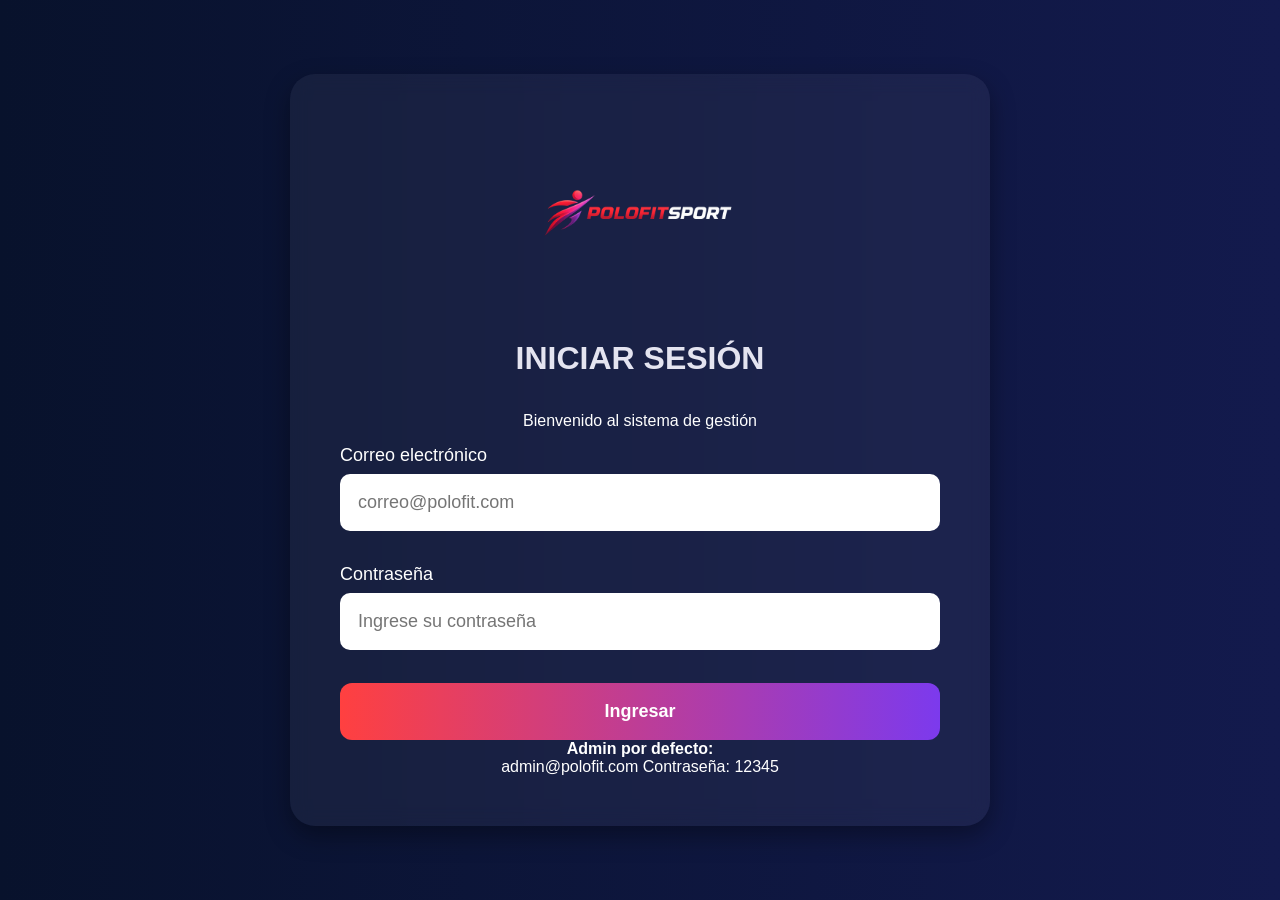
<file: index.html>
<!DOCTYPE html>
<html lang="es">

<head>

    <meta charset="UTF-8">

    <meta name="viewport"
          content="width=device-width, initial-scale=1.0">

    <title>Dashboard | POLOFITSPORT</title>

    <link rel="stylesheet"
          href="styles.css">

</head>

<body>

    <!-- =========================
         SIDEBAR
    ========================== -->

    <aside class="sidebar">

        <!-- LOGO -->
        <div class="logo">

            <img
                src="img/logo.png"
                alt="POLOFITSPORT"
            >

        </div>

        <!-- MENU -->
        <nav>

            <ul>

                <li class="active">

                    <a href="index.html">

                        📊 Dashboard

                    </a>

                </li>

                <li>

                    <a href="inventario.html">

                        📦 Inventario

                    </a>

                </li>

                <li>

                    <a href="usuarios.html">

                        👥 Usuarios

                    </a>

                </li>

                <li>

                    <a href="pedidos.html">

                        🛒 Pedidos

                    </a>

                </li>

            </ul>

        </nav>

        <!-- CERRAR SESION -->
        <div class="logout">

            <a href="#"
               onclick="cerrarSesion()">

               🚪 Cerrar sesión

            </a>

        </div>

    </aside>


    <!-- =========================
         MAIN
    ========================== -->

    <main class="main">

        <!-- TITULO -->
        <div class="top-dashboard">

            <div>

                <h1>
                    Dashboard
                </h1>

                <p class="subtitle">

                    Panel principal del sistema

                </p>

            </div>

            <!-- USUARIO ACTIVO -->
            <div class="usuario-activo"
                 id="usuarioActivo">
            </div>

        </div>


        <!-- =========================
             CARDS
        ========================== -->

        <section class="cards">

            <!-- PRODUCTOS -->
            <div class="card red">

                <div class="card-icon">
                    📦
                </div>

                <h3>
                    Productos
                </h3>

                <p id="totalProductos">
                    0
                </p>

            </div>

            <!-- CATEGORIAS -->
            <div class="card purple">

                <div class="card-icon">
                    🏷️
                </div>

                <h3>
                    Categorías
                </h3>

                <p id="totalCategorias">
                    0
                </p>

            </div>

            <!-- PEDIDOS -->
            <div class="card blue">

                <div class="card-icon">
                    🛒
                </div>

                <h3>
                    Pedidos
                </h3>

                <p id="totalPedidos">
                    0
                </p>

            </div>

            <!-- VENTAS -->
            <div class="card green">

                <div class="card-icon">
                    💰
                </div>

                <h3>
                    Ventas
                </h3>

                <p id="totalVentas">
                    $0
                </p>

            </div>

        </section>


        <!-- =========================
             RESUMEN INVENTARIO
        ========================== -->

        <section class="resumen-inventario">

            <!-- TITULO -->
            <div class="titulo-seccion">

                <h2>

                    Productos recientes

                </h2>

            </div>

            <!-- BUSCADOR -->
            <div class="buscador">

                <input
                    type="text"
                    id="buscadorProductos"
                    placeholder="🔍 Buscar producto..."
                    onkeyup="buscarProductos()"
                >

            </div>

            <!-- TABLA -->
            <div class="table-container">

                <div
                    class="table"
                    id="tablaResumen">
                </div>

            </div>

        </section>

    </main>

    <!-- SCRIPT -->
    <script src="script.js"></script>

</body>

</html>
</file>
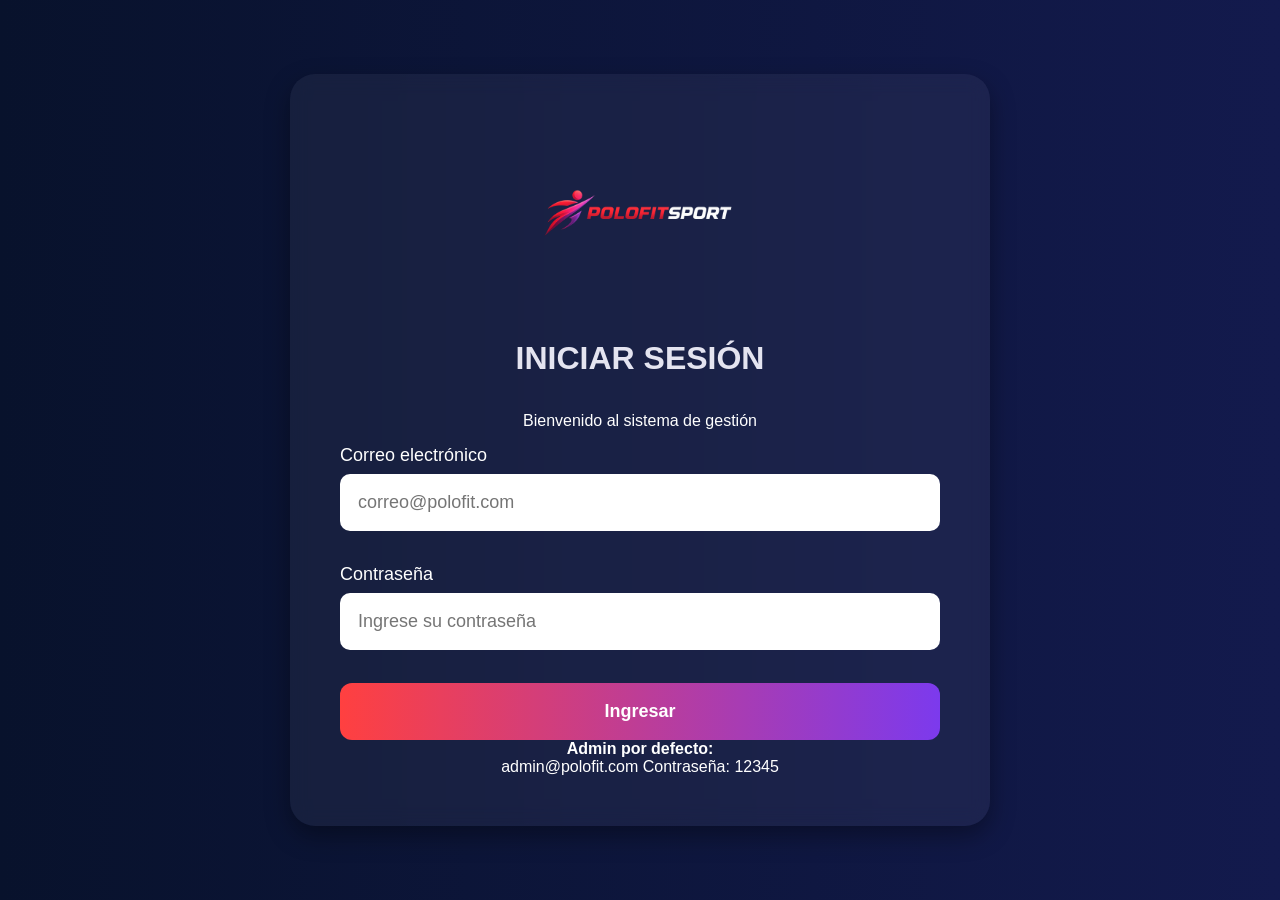
<file: inventario.html>
<!DOCTYPE html>
<html lang="es">

<head>

    <meta charset="UTF-8">

    <meta name="viewport"
          content="width=device-width, initial-scale=1.0">

    <title>Inventario | POLOFITSPORT</title>

    <link rel="stylesheet"
          href="styles.css">

</head>

<body>

    <!-- =========================
         SIDEBAR
    ========================== -->

    <aside class="sidebar">

        <!-- LOGO -->
        <div class="logo">

            <img
                src="img/logo.png"
                alt="POLOFITSPORT"
            >

        </div>

        <!-- MENU -->
        <nav>

            <ul>

                <li>

                    <a href="index.html">

                        📊 Dashboard

                    </a>

                </li>

                <li class="active">

                    <a href="inventario.html">

                        📦 Inventario

                    </a>

                </li>

                <li>

                    <a href="usuarios.html">

                        👥 Usuarios

                    </a>

                </li>

                <li>

                    <a href="pedidos.html">

                        🛒 Pedidos

                    </a>

                </li>

            </ul>

        </nav>

        <!-- CERRAR SESION -->
        <div class="logout">

            <a href="#"
               onclick="cerrarSesion()">

                🚪 Cerrar sesión

            </a>

        </div>

    </aside>


    <!-- =========================
         MAIN
    ========================== -->

    <main class="main">

        <!-- TITULO -->
        <div class="top-dashboard">

            <div>

                <h1>

                    Inventario

                </h1>

                <p class="subtitle">

                    Gestión completa de productos

                </p>

            </div>

            <!-- USUARIO ACTIVO -->
            <div class="usuario-activo"
                 id="usuarioActivo">
            </div>

        </div>


        <!-- =========================
             BARRA SUPERIOR
        ========================== -->

        <div class="barra-superior">

            <!-- BUSCADOR -->
            <div class="buscador buscador-inventario">

                <input
                    type="text"
                    id="buscadorInventario"
                    placeholder="🔍 Buscar producto..."
                    onkeyup="buscarProductos()"
                >

            </div>

            <!-- BOTON -->
            <button
                class="btn-agregar"
                onclick="abrirModalProducto()"
            >

                + Nuevo Producto

            </button>

        </div>


        <!-- =========================
             TABLA INVENTARIO
        ========================== -->

        <section class="inventario-section">

            <div class="table-container">

                <div
                    class="table"
                    id="tablaInventario">

                    <!-- CONTENIDO DINAMICO -->

                </div>

            </div>

        </section>

    </main>


    <!-- =========================
         MODAL PRODUCTO
    ========================== -->

    <div class="modal"
         id="modalProducto">

        <div class="panel-producto">

            <!-- TITULO -->
            <h1 id="tituloModal">

                NUEVO PRODUCTO

            </h1>

            <!-- FORMULARIO -->
            <div class="form-grid">

                <!-- NOMBRE -->
                <div class="input-group">

                    <label>

                        Nombre del producto

                    </label>

                    <input
                        type="text"
                        id="nombreProducto"
                        placeholder="Ej: Camiseta deportiva"
                    >

                </div>


                <!-- CATEGORIA -->
                <div class="input-group">

                    <label>

                        Categoría

                    </label>

                    <select id="categoriaProducto">

                        <option>
                            Seleccione Categoria
                        </option>

                        <option>
                            Camisas
                        </option>

                        <option>
                            Pantalones
                        </option>

                        <option>
                            Calzado
                        </option>

                        <option>
                            Accesorios
                        </option>

                    </select>

                </div>


                <!-- PRECIO -->
                <div class="input-group">

                    <label>

                        Precio

                    </label>

                    <input
                        type="number"
                        id="precioProducto"
                        placeholder="$ Precio"
                    >

                </div>


                <!-- STOCK -->
                <div class="input-group">

                    <label>

                        Stock

                    </label>

                    <input
                        type="number"
                        id="stockProducto"
                        placeholder="Cantidad disponible"
                    >

                </div>

            </div>


            <!-- BOTONES -->
            <div class="acciones-modal">

                <!-- CANCELAR -->
                <button
                    class="btn-cancelar"
                    onclick="cerrarModal('modalProducto')"
                >

                    Cancelar

                </button>

                <!-- GUARDAR -->
                <button
                    class="btn-guardar"
                    onclick="guardarProducto()"
                >

                    Guardar Producto

                </button>

            </div>

        </div>

    </div>

    <!-- SCRIPT -->
    <script src="script.js"></script>

</body>

</html>
</file>
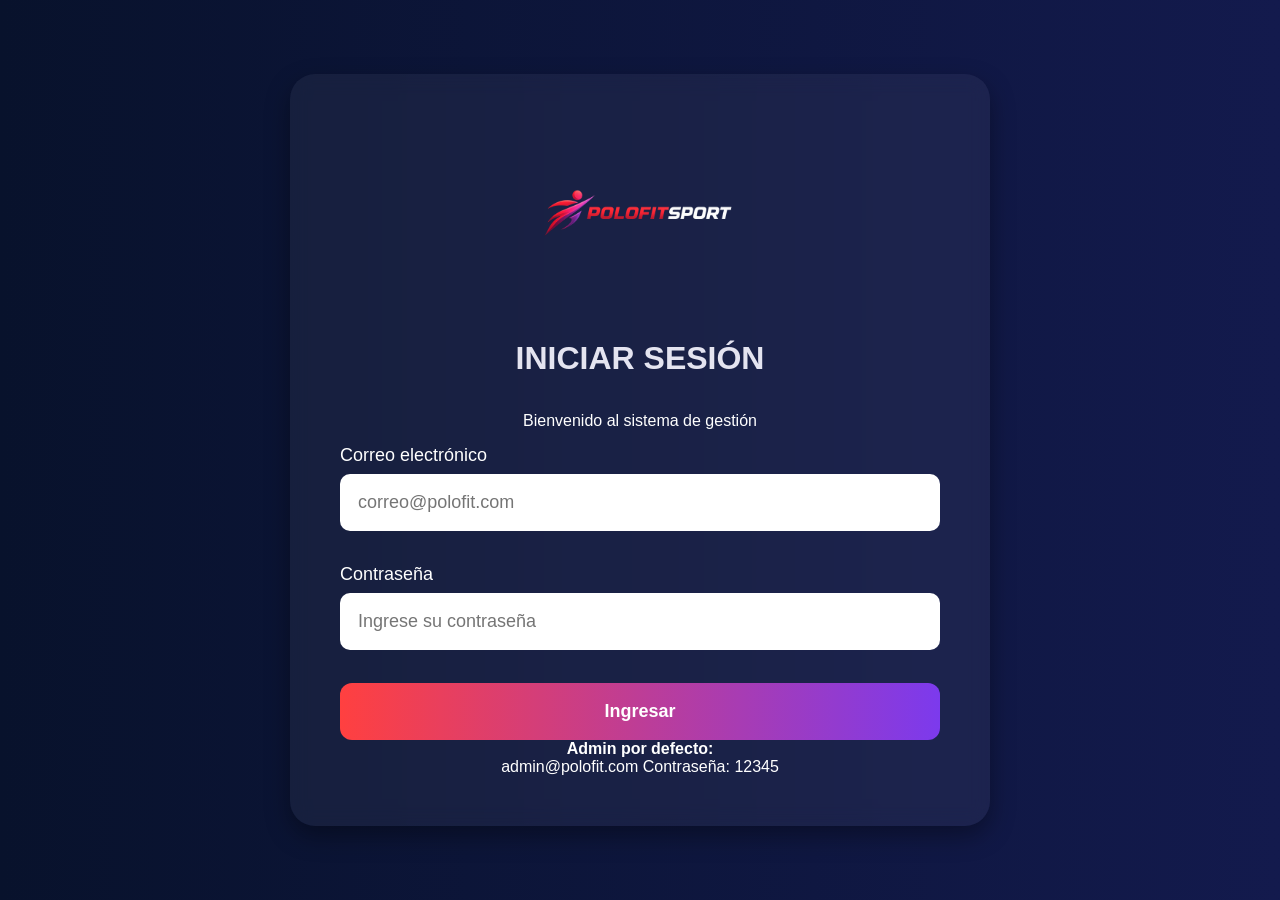
<file: login.html>
<!DOCTYPE html>
<html lang="es">

<head>

    <meta charset="UTF-8">

    <meta name="viewport"
          content="width=device-width, initial-scale=1.0">

    <title>Login | POLOFITSPORT</title>

    <link rel="stylesheet"
          href="styles.css">

</head>

<body class="login-body">

    <!-- =========================
         LOGIN BOX
    ========================== -->

    <div class="login-box">

        <!-- LOGO -->
        <div class="logo-login">

            <img
                src="img/logo.png"
                alt="POLOFITSPORT"
            >

        </div>

        <!-- TITULO -->
        <h2>

            INICIAR SESIÓN

        </h2>

        <p class="login-subtitle">

            Bienvenido al sistema de gestión

        </p>


        <!-- =========================
             FORMULARIO
        ========================== -->

        <form
            class="login-form"
            onsubmit="event.preventDefault(); login();"
        >

            <!-- CORREO -->
            <div class="input-group">

                <label>

                    Correo electrónico

                </label>

                <input
                    type="email"
                    id="correo"
                    placeholder="correo@polofit.com"
                    autocomplete="email"
                    required
                >

            </div>


            <!-- CONTRASEÑA -->
            <div class="input-group">

                <label>

                    Contraseña

                </label>

                <input
                    type="password"
                    id="clave"
                    placeholder="Ingrese su contraseña"
                    autocomplete="current-password"
                    required
                >

            </div>


            <!-- BOTON -->
            <button
                type="submit"
                class="btn-login"
            >

                Ingresar

            </button>

        </form>


        <!-- =========================
             INFO ADMIN
        ========================== -->

        <div class="login-info">

            <p>

                <strong>Admin por defecto:</strong>

            </p>

            <span>

                admin@polofit.com

            </span>

            <span>

                Contraseña: 12345

            </span>

        </div>

    </div>

    <!-- SCRIPT -->
    <script src="script.js"></script>

</body>

</html>
</file>
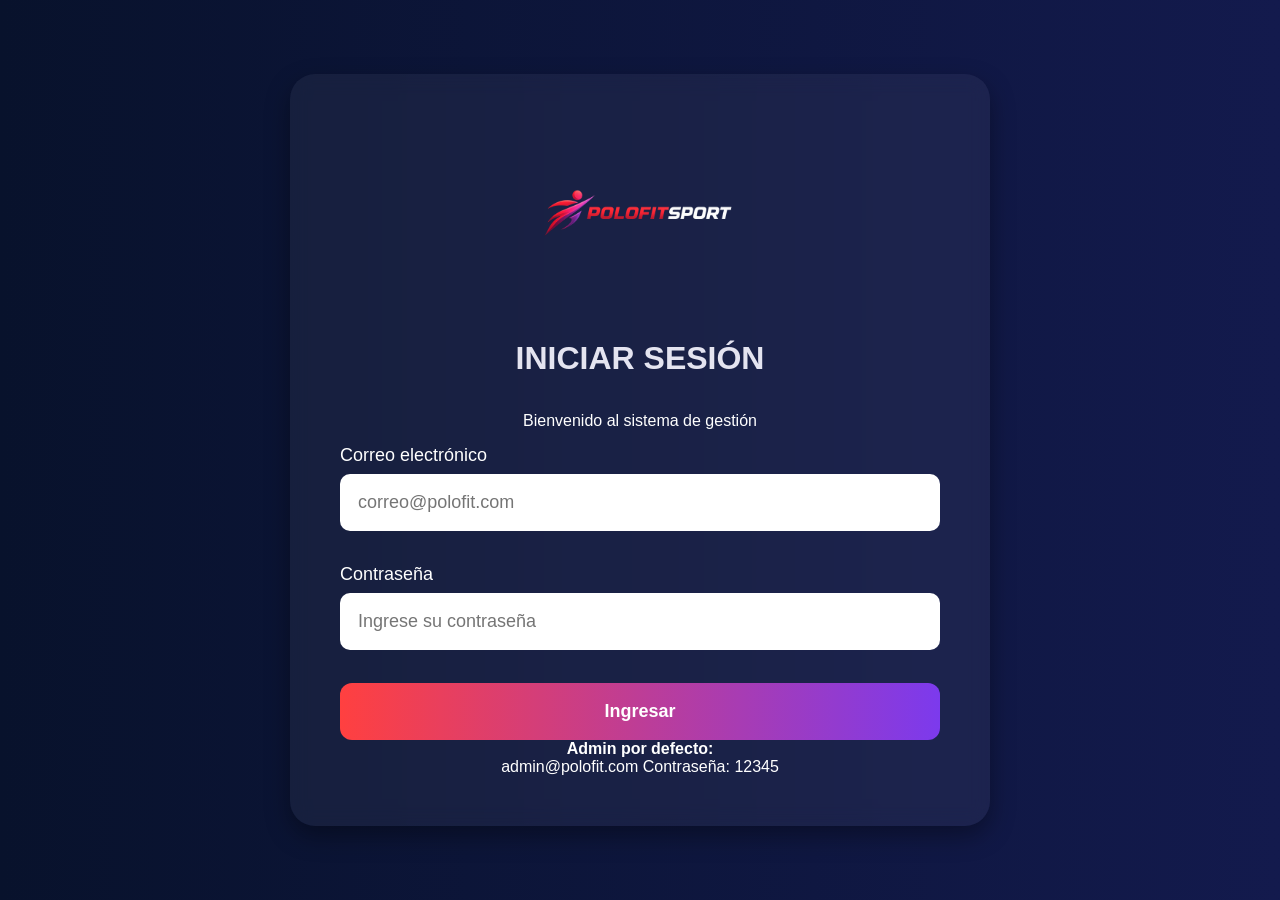
<file: pedidos.html>
<!DOCTYPE html>
<html lang="es">

<head>

    <meta charset="UTF-8">

    <meta name="viewport"
          content="width=device-width, initial-scale=1.0">

    <title>Pedidos | POLOFITSPORT</title>

    <link rel="stylesheet"
          href="styles.css">

</head>

<body>

    <!-- =========================
         SIDEBAR
    ========================== -->

    <div class="sidebar">

        <!-- LOGO -->
        <div class="logo">

            <img
                src="img/logo.png"
                alt="POLOFITSPORT"
            >

        </div>

        <!-- MENU -->
        <ul>

            <li>
                <a href="index.html">
                    Dashboard
                </a>
            </li>

            <li>
                <a href="inventario.html">
                    Inventario
                </a>
            </li>

            <li>
                <a href="usuarios.html">
                    Usuarios
                </a>
            </li>

            <li class="active">
                <a href="pedidos.html">
                    Pedidos
                </a>
            </li>

        </ul>

        <!-- CERRAR SESION -->
        <div class="logout">

            <a
                href="javascript:void(0)"
                onclick="cerrarSesion()"
            >

                Cerrar sesión

            </a>

        </div>

    </div>


    <!-- =========================
         MAIN
    ========================== -->

    <div class="main">

        <!-- TITULO -->
        <h1>

            Pedidos

        </h1>

        <!-- USUARIO ACTIVO -->
        <div class="usuario-activo"
             id="usuarioActivo">
        </div>

        <!-- SUBTITULO -->
        <p class="subtitle">

            Gestión y control de pedidos

        </p>


        <!-- =========================
             BARRA SUPERIOR
        ========================== -->

        <div class="barra-superior">

            <button
                class="btn-agregar"
                onclick="abrirModalPedido()"
            >

                + Nuevo Pedido

            </button>

        </div>


        <!-- =========================
             BUSCADOR
        ========================== -->

        <div class="buscador">

            <input
                type="text"
                id="buscadorPedidos"
                placeholder="Buscar pedido..."
                onkeyup="buscarPedidos()"
            >

        </div>


        <!-- =========================
             TABLA
        ========================== -->

        <div
            class="table"
            id="tablaPedidos"
        >

            <div class="row header">

                <span>Cliente</span>

                <span>Producto</span>

                <span>Cantidad</span>

                <span>Total</span>

                <span>Acción</span>

            </div>

        </div>

    </div>


    <!-- =========================
         MODAL PEDIDO
    ========================== -->

    <div
        class="modal"
        id="modalPedido"
    >

        <div class="panel-producto">

            <!-- TITULO -->
            <h1 id="tituloPedido">

                NUEVO PEDIDO

            </h1>


            <!-- CLIENTE -->
            <label>

                Cliente

            </label>

            <input
                type="text"
                id="clientePedido"
                placeholder="Nombre del cliente"
            >


            <!-- PRODUCTO -->
            <label>

                Producto

            </label>

            <select
                id="productoPedido"
                onchange="calcularTotalPedido()"
            >

                <option>

                    Cargando productos...

                </option>

            </select>


            <!-- CANTIDAD -->
            <label>

                Cantidad

            </label>

            <input
                type="number"
                id="cantidadPedido"
                placeholder="Cantidad"
                oninput="calcularTotalPedido()"
            >


            <!-- TOTAL -->
            <label>

                Total

            </label>

            <input
                type="number"
                id="totalPedido"
                placeholder="Total"
                readonly
            >


            <!-- BOTONES -->
            <div class="acciones-modal">

                <button
                    class="btn-guardar"
                    onclick="guardarPedido()"
                >

                    GUARDAR PEDIDO

                </button>

            </div>

        </div>

    </div>


    <!-- SCRIPT -->
    <script src="script.js"></script>

</body>

</html>
</file>
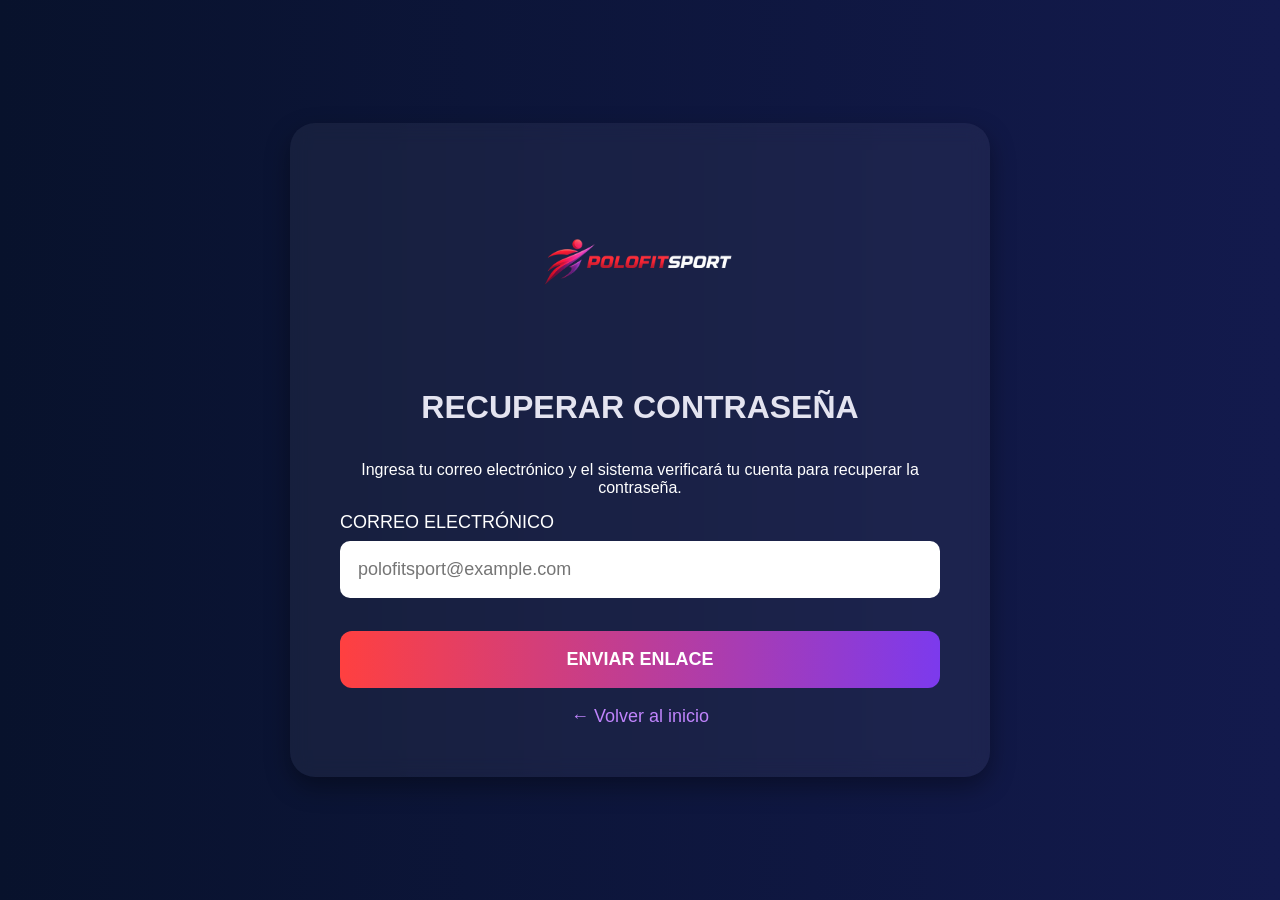
<file: recuperar.html>
<!DOCTYPE html>
<html lang="es">

<head>

    <meta charset="UTF-8">

    <meta name="viewport"
          content="width=device-width, initial-scale=1.0">

    <title>
        Recuperar Contraseña | POLOFITSPORT
    </title>

    <link rel="stylesheet"
          href="styles.css">

</head>

<body class="login-body">

    <!-- =========================
         CAJA PRINCIPAL
    ========================== -->

    <div class="login-box">

        <!-- LOGO -->
        <div class="logo-login">

            <img
                src="img/logo.png"
                alt="POLOFITSPORT"
            >

        </div>


        <!-- TITULO -->
        <h2>

            RECUPERAR CONTRASEÑA

        </h2>


        <!-- TEXTO -->
        <p class="texto-recuperar">

            Ingresa tu correo electrónico y el sistema
            verificará tu cuenta para recuperar la contraseña.

        </p>


        <!-- CORREO -->
        <label>

            CORREO ELECTRÓNICO

        </label>

        <input
            type="email"
            id="correoRecuperacion"
            placeholder="polofitsport@example.com"
        >


        <!-- BOTON -->
        <button
            onclick="recuperarClave()"
        >

            ENVIAR ENLACE

        </button>


        <!-- VOLVER -->
        <a href="login.html">

            ← Volver al inicio

        </a>

    </div>


    <!-- JAVASCRIPT -->
    <script src="script.js"></script>

</body>

</html>
</file>
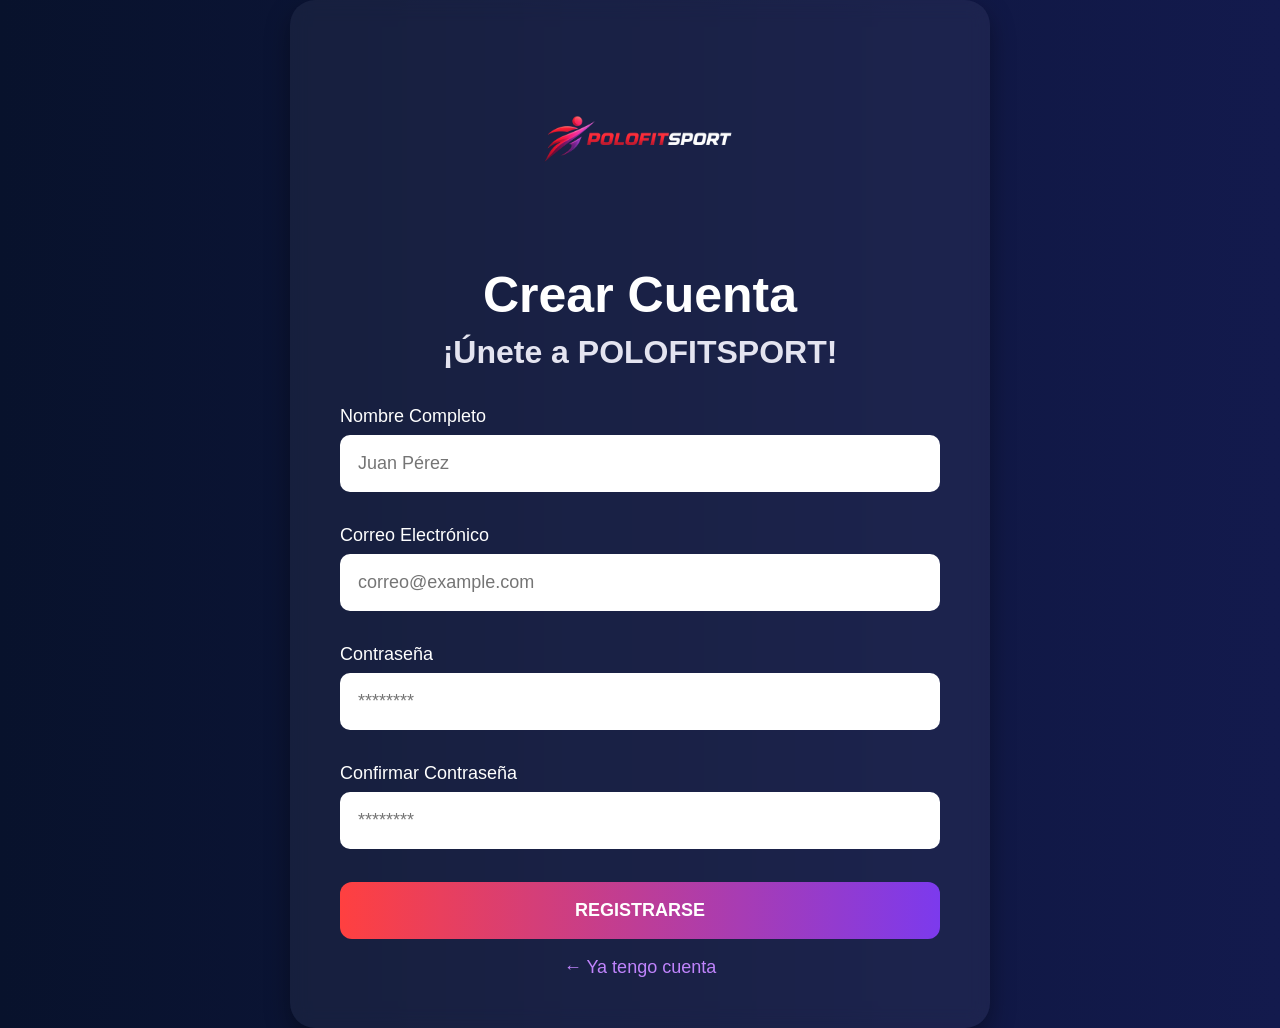
<file: registro.html>
<!DOCTYPE html>
<html lang="es">

<head>

    <meta charset="UTF-8">

    <meta name="viewport"
          content="width=device-width, initial-scale=1.0">

    <title>
        Registro | POLOFITSPORT
    </title>

    <link rel="stylesheet"
          href="styles.css">

</head>

<body class="login-body">

    <!-- =========================
         CAJA REGISTRO
    ========================== -->

    <div class="login-box">

        <!-- LOGO -->
        <div class="logo-login">

            <img
                src="img/logo.png"
                alt="POLOFITSPORT"
            >

        </div>


        <!-- TITULO -->
        <h1>

            Crear Cuenta

        </h1>


        <!-- SUBTITULO -->
        <h2>

            ¡Únete a POLOFITSPORT!

        </h2>


        <!-- NOMBRE -->
        <label for="nombreRegistro">

            Nombre Completo

        </label>

        <input
            type="text"
            id="nombreRegistro"
            placeholder="Juan Pérez"
        >


        <!-- CORREO -->
        <label for="correoRegistro">

            Correo Electrónico

        </label>

        <input
            type="email"
            id="correoRegistro"
            placeholder="correo@example.com"
        >


        <!-- CONTRASEÑA -->
        <label for="claveRegistro">

            Contraseña

        </label>

        <input
            type="password"
            id="claveRegistro"
            placeholder="********"
        >


        <!-- CONFIRMAR -->
        <label for="confirmarClave">

            Confirmar Contraseña

        </label>

        <input
            type="password"
            id="confirmarClave"
            placeholder="********"
        >


        <!-- BOTON -->
        <button
            onclick="registrarUsuario()"
        >

            REGISTRARSE

        </button>


        <!-- LOGIN -->
        <a href="login.html">

            ← Ya tengo cuenta

        </a>

    </div>


    <!-- JAVASCRIPT -->
    <script src="script.js"></script>

</body>

</html>
</file>
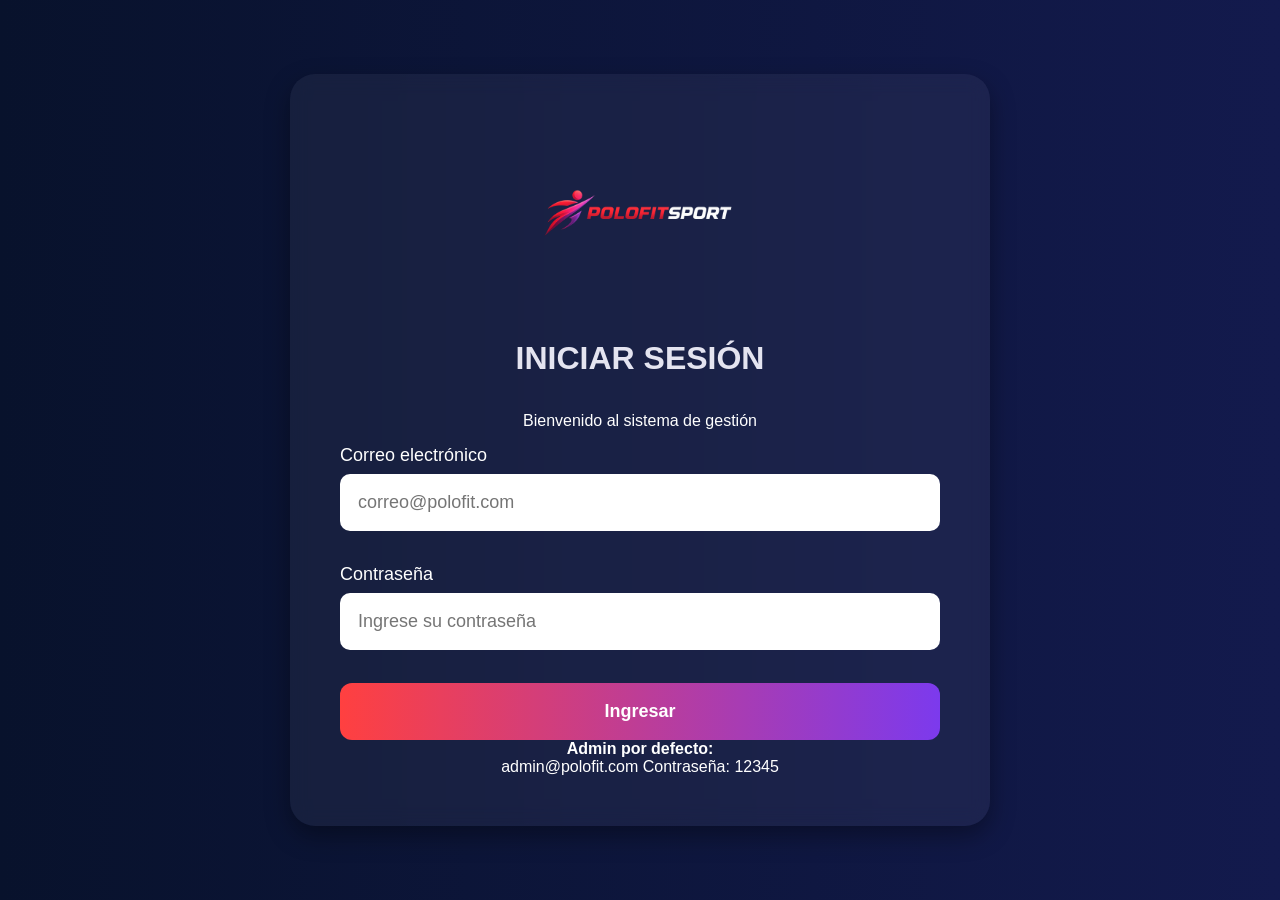
<file: usuarios.html>
<!DOCTYPE html>
<html lang="es">

<head>

    <meta charset="UTF-8">

    <meta name="viewport"
          content="width=device-width, initial-scale=1.0">

    <title>
        Usuarios | POLOFITSPORT
    </title>

    <link rel="stylesheet"
          href="styles.css">

</head>

<body>

    <!-- =========================
         SIDEBAR
    ========================== -->

    <div class="sidebar">

        <!-- LOGO -->
        <div class="logo">

            <img
                src="img/logo.png"
                alt="POLOFITSPORT"
            >

        </div>


        <!-- MENU -->
        <ul>

            <li>
                <a href="index.html">
                    Dashboard
                </a>
            </li>

            <li>
                <a href="inventario.html">
                    Inventario
                </a>
            </li>

            <li class="active">
                <a href="usuarios.html">
                    Usuarios
                </a>
            </li>

            <li>
                <a href="pedidos.html">
                    Pedidos
                </a>
            </li>

        </ul>


        <!-- CERRAR SESION -->
        <div class="logout">

            <a
                href="javascript:void(0)"
                onclick="cerrarSesion()"
            >

                Cerrar sesión

            </a>

        </div>

    </div>


    <!-- =========================
         MAIN
    ========================== -->

    <div class="main">

        <!-- TITULO -->
        <h1>

            Usuarios

        </h1>


        <!-- USUARIO ACTIVO -->
        <div class="usuario-activo"
             id="usuarioActivo">
        </div>


        <!-- SUBTITULO -->
        <p class="subtitle">

            Gestión de usuarios del sistema

        </p>


        <!-- =========================
             BARRA SUPERIOR
        ========================== -->

        <div class="barra-superior">

            <button
                class="btn-agregar"
                onclick="abrirModalUsuario()"
            >

                + Nuevo Usuario

            </button>

        </div>


        <!-- =========================
             BUSCADOR
        ========================== -->

        <div class="buscador">

            <input
                type="text"
                id="buscadorUsuarios"
                placeholder="Buscar usuario..."
                onkeyup="buscarUsuarios()"
            >

        </div>


        <!-- =========================
             TABLA
        ========================== -->

        <div
            class="table"
            id="tablaUsuarios"
        >

            <div class="row header">

                <span>Nombre</span>

                <span>Correo</span>

                <span>Rol</span>

                <span>Acción</span>

            </div>

        </div>

    </div>


    <!-- =========================
         MODAL USUARIO
    ========================== -->

    <div
        class="modal"
        id="modalUsuario"
    >

        <div class="panel-producto">

            <!-- TITULO -->
            <h1 id="tituloModalUsuario">

                NUEVO USUARIO

            </h1>


            <!-- NOMBRE -->
            <label>

                Nombre Completo

            </label>

            <input
                type="text"
                id="nombreUsuario"
                placeholder="Nombre completo"
            >


            <!-- CORREO -->
            <label>

                Correo Electrónico

            </label>

            <input
                type="email"
                id="correoUsuario"
                placeholder="correo@ejemplo.com"
            >


            <!-- CLAVE -->
            <label>

                Contraseña

            </label>

            <input
                type="password"
                id="claveUsuario"
                placeholder="********"
            >


            <!-- ROL -->
            <label>

                Rol

            </label>

            <select id="rolUsuario">

                <option>

                    Seleccione Rol

                </option>

                <option>

                    Admin

                </option>

                <option>

                    Vendedor

                </option>

                <option>

                    Bodega

                </option>

            </select>


            <!-- BOTON -->
            <div class="acciones-modal">

                <button
                    class="btn-guardar"
                    onclick="guardarUsuario()"
                >

                    GUARDAR USUARIO

                </button>

            </div>

        </div>

    </div>


    <!-- JAVASCRIPT -->
    <script src="script.js"></script>

</body>

</html>
</file>
<file: styles.css>
/* ======================================================
   RESET
====================================================== */

*{
    margin:0;
    padding:0;
    box-sizing:border-box;
    font-family:Arial, Helvetica, sans-serif;
}


/* ======================================================
   BODY
====================================================== */

body{

    display:flex;

    min-height:100vh;

    background:linear-gradient(
        to right,
        #08122c,
        #131a4d
    );

    color:white;

    overflow-x:hidden;
}


/* ======================================================
   SIDEBAR
====================================================== */

.sidebar{

    width:320px;

    height:100vh;

    background:rgba(255,255,255,0.04);

    padding:35px 20px;

    position:fixed;

    left:0;

    top:0;

    backdrop-filter:blur(8px);

    border-right:1px solid rgba(255,255,255,0.05);
}


/* ======================================================
   LOGO
====================================================== */

.logo{

    width:100%;

    display:flex;

    justify-content:center;

    align-items:center;

    margin-bottom:55px;
}

.logo img{

    width:100%;

    max-width:260px;

    object-fit:contain;

    transition:0.3s;

    filter:
        drop-shadow(0 0 12px rgba(255,64,64,0.40))
        drop-shadow(0 0 25px rgba(124,58,237,0.35));
}

.logo img:hover{

    transform:scale(1.05);
}


/* ======================================================
   MENU
====================================================== */

.sidebar ul{

    list-style:none;
}

.sidebar li{

    margin:18px 0;

    border-radius:12px;

    overflow:hidden;

    transition:0.3s;
}

.sidebar li a{

    display:block;

    padding:18px 25px;

    text-decoration:none;

    color:white;

    font-size:22px;

    font-weight:bold;

    transition:0.3s;
}

.sidebar li.active{

    background:linear-gradient(
        to right,
        #ff4040,
        #7c3aed
    );
}

.sidebar li:hover{

    background:rgba(255,255,255,0.08);

    transform:translateX(6px);
}


/* ======================================================
   LOGOUT
====================================================== */

.logout{

    position:absolute;

    bottom:40px;

    left:20px;
}

.logout a{

    color:white;

    text-decoration:none;

    font-size:20px;

    font-weight:bold;
}


/* ======================================================
   MAIN
====================================================== */

.main{

    margin-left:320px;

    width:calc(100% - 320px);

    padding:45px;
}

.main h1{

    font-size:62px;

    font-style:italic;

    margin-bottom:10px;
}

.subtitle{

    font-size:24px;

    color:#b4b4c7;

    margin-bottom:40px;
}


/* ======================================================
   USUARIO ACTIVO
====================================================== */

.usuario-activo{

    display:flex;

    justify-content:flex-end;

    margin-bottom:20px;
}

.usuario-box{

    background:rgba(255,255,255,0.08);

    border:1px solid rgba(255,255,255,0.08);

    padding:12px 20px;

    border-radius:14px;

    font-size:17px;

    font-weight:bold;

    backdrop-filter:blur(8px);

    box-shadow:0 5px 15px rgba(0,0,0,0.2);
}

.usuario-box span{

    color:#c084fc;
}


/* ======================================================
   CARDS
====================================================== */

.cards{

    display:flex;

    gap:25px;

    margin-bottom:50px;

    flex-wrap:wrap;
}

.card{

    flex:1;

    min-width:220px;

    padding:35px;

    border-radius:24px;

    box-shadow:0 10px 25px rgba(0,0,0,0.25);

    transition:0.3s;
}

.card:hover{

    transform:translateY(-5px);
}

.card h3{

    font-size:24px;

    margin-bottom:18px;
}

.card p{

    font-size:48px;

    font-weight:bold;
}


/* ======================================================
   COLORES CARDS
====================================================== */

.red{

    background:linear-gradient(
        to right,
        #ff4040,
        #b91c1c
    );
}

.purple{

    background:linear-gradient(
        to right,
        #7c3aed,
        #9333ea
    );
}

.blue{

    background:linear-gradient(
        to right,
        #2563eb,
        #1d4ed8
    );
}

.green{

    background:linear-gradient(
        to right,
        #00c853,
        #009624
    );
}


/* ======================================================
   BUSCADOR
====================================================== */

.buscador{

    width:100%;

    margin-bottom:20px;
}

.buscador input{

    width:100%;

    padding:18px 22px;

    border:none;

    border-radius:15px;

    outline:none;

    font-size:18px;

    background:rgba(255,255,255,0.08);

    color:white;

    backdrop-filter:blur(10px);

    transition:0.3s;

    box-shadow:
        0 5px 15px rgba(0,0,0,0.20);
}

.buscador input::placeholder{

    color:#cbd5e1;
}

.buscador input:focus{

    background:rgba(255,255,255,0.12);

    box-shadow:
        0 0 0 2px #7c3aed,
        0 8px 25px rgba(124,58,237,0.30);
}


/* ======================================================
   TABLAS
====================================================== */

.table{

    width:100%;

    background:#f1f5f9;

    border-radius:22px;

    overflow:hidden;

    color:black;

    box-shadow:0 10px 25px rgba(0,0,0,0.25);
}

.row{

    display:grid;

    grid-template-columns:
    2fr 1fr 1fr 1fr 1fr;

    align-items:center;

    padding:24px;

    font-size:20px;

    border-bottom:1px solid #dbe3ec;

    transition:0.3s;
}

.row:hover{

    background:#e7edf5;
}

.header{

    background:linear-gradient(
        to right,
        #ff4040,
        #7c3aed
    );

    color:white;

    font-weight:bold;

    font-size:22px;
}

.row:last-child{

    border-bottom:none;
}


/* ======================================================
   TABLAS ESPECIFICAS
====================================================== */

#tablaUsuarios .row{

    grid-template-columns:
    2fr 2fr 1fr 1fr;
}

#tablaPedidos .row{

    grid-template-columns:
    2fr 2fr 1fr 1fr 1fr;
}

#tablaResumen .row{

    grid-template-columns:
    2fr 1fr 1fr 1fr;
}


/* ======================================================
   BOTONES
====================================================== */

.barra-superior{

    display:flex;

    justify-content:flex-end;

    margin-bottom:25px;
}

.btn-agregar,
.btn-guardar{

    padding:16px 25px;

    border:none;

    border-radius:12px;

    font-size:18px;

    font-weight:bold;

    cursor:pointer;

    color:white;

    transition:0.3s;

    background:linear-gradient(
        to right,
        #ff4040,
        #7c3aed
    );

    box-shadow:0 5px 15px rgba(0,0,0,0.20);
}

.btn-agregar:hover,
.btn-guardar:hover{

    transform:scale(1.03);

    opacity:0.92;
}


/* ======================================================
   BOTONES TABLA
====================================================== */

.acciones{

    display:flex;

    gap:10px;
}

.btn-tabla{

    border:none;

    padding:10px 14px;

    border-radius:8px;

    cursor:pointer;

    color:white;

    font-size:17px;

    transition:0.3s;
}

.btn-tabla:hover{

    transform:scale(1.08);
}

.btn-tabla.editar{

    background:linear-gradient(
        to right,
        #2563eb,
        #1d4ed8
    );
}

.btn-tabla.eliminar{

    background:linear-gradient(
        to right,
        #dc2626,
        #991b1b
    );
}


/* ======================================================
   MODAL
====================================================== */

.modal{

    display:none;

    position:fixed;

    top:0;

    left:0;

    width:100%;

    height:100%;

    background:rgba(5,17,51,0.85);

    justify-content:center;

    align-items:center;

    z-index:999;

    backdrop-filter:blur(5px);
}

.modal.activo{

    display:flex;
}


/* ======================================================
   PANEL MODAL
====================================================== */

.panel-producto{

    width:900px;

    max-width:95%;

    background:linear-gradient(
        to right,
        #e8e8e8,
        #cfcfcf
    );

    padding:50px;

    border-radius:24px;

    color:black;

    box-shadow:0 15px 35px rgba(0,0,0,0.35);
}

.panel-producto h1{

    text-align:center;

    font-size:45px;

    margin-bottom:35px;

    font-style:italic;
}

.panel-producto label{

    display:block;

    margin-bottom:8px;

    margin-top:15px;

    font-size:20px;

    font-weight:bold;
}

.panel-producto input,
.panel-producto select{

    width:100%;

    padding:18px;

    border-radius:10px;

    border:1px solid #7d5cff;

    outline:none;

    font-size:18px;

    margin-bottom:15px;
}

.panel-producto input:focus,
.panel-producto select:focus{

    border:2px solid #7c3aed;
}


/* ======================================================
   LOGIN
====================================================== */

.login-body{

    background:linear-gradient(
        to right,
        #08122c,
        #131a4d
    );

    display:flex;

    justify-content:center;

    align-items:center;

    min-height:100vh;
}

.login-box{

    width:700px;

    max-width:95%;

    background:rgba(255,255,255,0.05);

    padding:50px;

    border-radius:25px;

    text-align:center;

    backdrop-filter:blur(10px);

    box-shadow:0 10px 25px rgba(0,0,0,0.35);
}

.logo-login{

    margin-bottom:25px;
}

.logo-login img{

    width:280px;

    max-width:100%;
}

.login-box h1{

    font-size:50px;

    margin-bottom:10px;
}

.login-box h2{

    font-size:32px;

    margin-bottom:35px;

    color:#e4e4f0;
}

.login-box label{

    display:block;

    text-align:left;

    margin-bottom:8px;

    margin-top:15px;

    font-size:18px;
}

.login-box input,
.login-box select{

    width:100%;

    padding:18px;

    border:none;

    border-radius:10px;

    margin-bottom:18px;

    font-size:18px;

    outline:none;
}

.login-box button{

    width:100%;

    padding:18px;

    margin-top:15px;

    border:none;

    border-radius:12px;

    background:linear-gradient(
        to right,
        #ff4040,
        #7c3aed
    );

    color:white;

    font-size:18px;

    font-weight:bold;

    cursor:pointer;

    transition:0.3s;
}

.login-box button:hover{

    transform:scale(1.02);
}

.login-box a{

    display:block;

    margin-top:18px;

    color:#c084fc;

    text-decoration:none;

    font-size:18px;
}


/* ======================================================
   RESPONSIVE
====================================================== */

@media(max-width:1100px){

    .sidebar{

        width:260px;
    }

    .main{

        margin-left:260px;

        width:calc(100% - 260px);
    }

    .main h1{

        font-size:45px;
    }

    .row{

        font-size:16px;
    }
}

@media(max-width:800px){

    body{

        flex-direction:column;
    }

    .sidebar{

        position:relative;

        width:100%;

        height:auto;
    }

    .main{

        width:100%;

        margin-left:0;

        padding:20px;
    }

    .cards{

        flex-direction:column;
    }

    .row{

        font-size:14px;

        padding:15px;
    }

    .panel-producto{

        padding:25px;
    }

    .panel-producto h1{

        font-size:32px;
    }

    .login-box{

        padding:30px;
    }

    .login-box h1{

        font-size:36px;
    }

    .login-box h2{

        font-size:24px;
    }

    .logo img{

        max-width:220px;
    }
}
</file>
